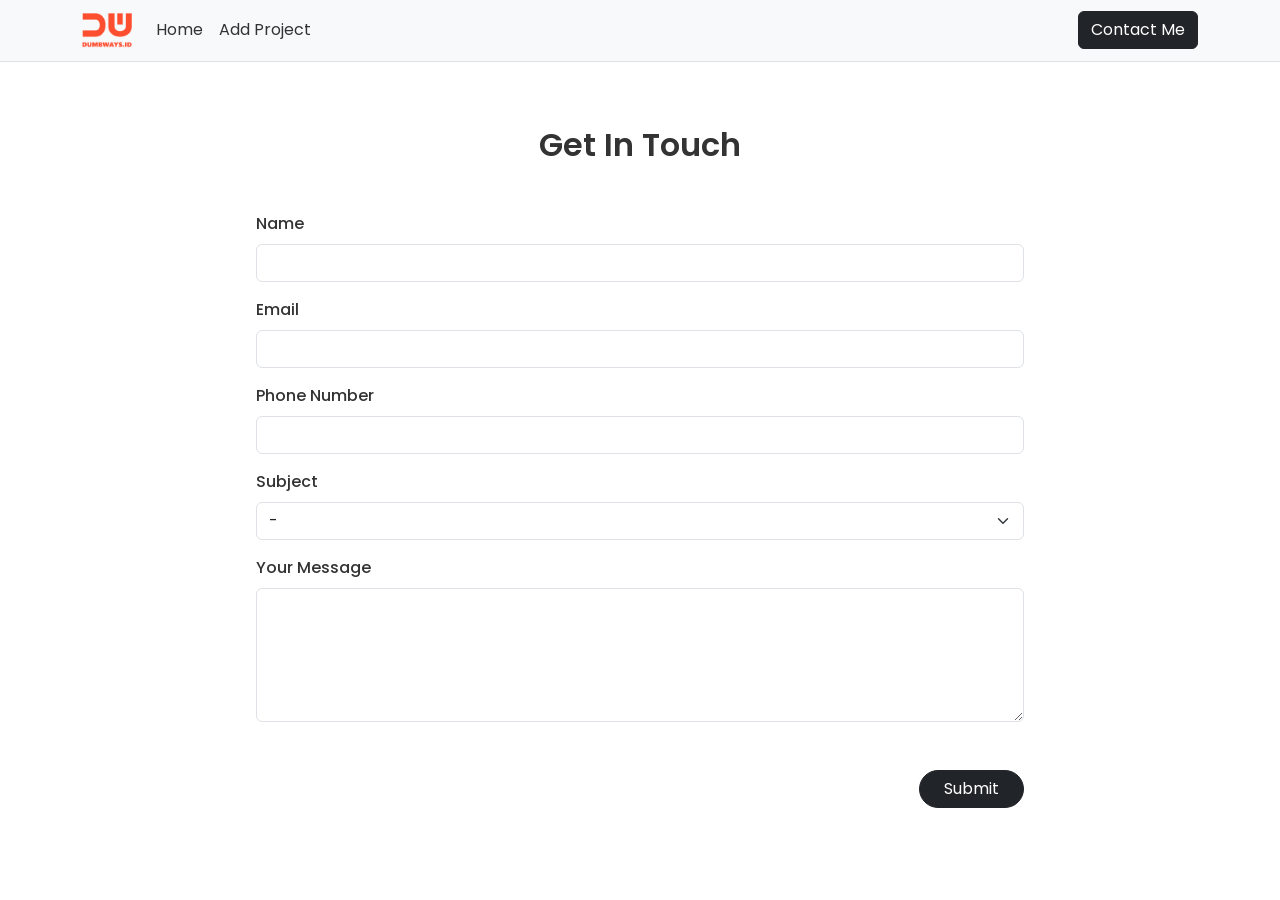
<file: views/contact.html>
<!DOCTYPE html>
<html lang="en">
<head>
	<meta charset="UTF-8" />
	<meta http-equiv="X-UA-Compatible" content="IE=edge" />
	<meta name="viewport" content="width=device-width, initial-scale=1.0" />
	<title>Contact</title>
	<link rel="preconnect" href="https://fonts.googleapis.com" />
	<link rel="preconnect" href="https://fonts.gstatic.com" crossorigin />
	<link href="https://fonts.googleapis.com/css2?family=Poppins:wght@300;400;500;600;700&display=swap"
		rel="stylesheet" />
	<link rel="shortcut icon" href="/public/img/iconlogo.jpg" type="image/x-icon" />
	<!-- Bootstrap Stylesheet -->
	<link href="https://cdn.jsdelivr.net/npm/bootstrap@5.2.3/dist/css/bootstrap.min.css" rel="stylesheet"
		integrity="sha384-rbsA2VBKQhggwzxH7pPCaAqO46MgnOM80zW1RWuH61DGLwZJEdK2Kadq2F9CUG65" crossorigin="anonymous" />
	<link rel="stylesheet" href="/public/css/style.css" />
</head>
<body>
	<header id="header">
		<!-- Navbar -->
		<nav class="navbar navbar-expand-lg bg-light border-bottom sticky-top">
			<div class="container">
				<a class="navbar-brand" href="#"><img src="/public/img/logo.png" alt="Logo" width="50" /></a>
				<button class="navbar-toggler" type="button" data-bs-toggle="collapse" data-bs-target="#navbarNav"
					aria-controls="navbarNav" aria-expanded="false" aria-label="Toggle navigation">
					<span class="navbar-toggler-icon"></span>
				</button>
				<div class="collapse navbar-collapse" id="navbarNav">
					<ul class="navbar-nav">
						<li class="nav-item">
							<a class="nav-link" aria-current="page" href="/home">Home</a>
						</li>
						<li class="nav-item">
							<a class="nav-link" href="/create">Add Project</a>
						</li>
					</ul>
					<a href="/contact" class="btn btn-dark ms-auto">Contact Me</a>
				</div>
			</div>
		</nav>
	</header>
	<!-- Content -->
	<main id="main">
		<!-- Hero -->
		<div class="d-flex justify-content-center py-5">
			<div class="p-3 w-100" style="max-width: 800px">
				<h2 class="text-center mb-5">Get In Touch</h2>
				<form>
					<div class="mb-3">
						<label for="name" class="form-label">Name</label>
						<input type="email" class="form-control" id="name" name="name" />
					</div>
					<div class="mb-3">
						<label for="email" class="form-label">Email</label>
						<input type="email" class="form-control" id="email" name="email" />
					</div>
					<div class="mb-3">
						<label for="phone_number" class="form-label">Phone Number</label>
						<input type="email" class="form-control" id="phone_number" name="phone_number" />
					</div>
					<div class="mb-3">
						<label for="subject" class="form-label">Subject</label>
						<select class="form-select" id="subject" name="subject">
							<option>-</option>
							<option value="frontend">Frontend</option>
							<option value="backend">Backend</option>
							<option value="fullstack">Fullstack</option>
						</select>
					</div>
					<div class="mb-3">
						<label for="message" class="form-label">Your Message</label>
						<textarea class="form-control" id="message" rows="5"></textarea>
					</div>
					<button type="button" class="btn btn-dark rounded-pill mt-5 px-4 d-flex ms-auto"
						onclick="submitData()">Submit
					</button>
				</form>
			</div>
		</div>
	</main>
	<script src="https://cdn.jsdelivr.net/npm/bootstrap@5.2.3/dist/js/bootstrap.bundle.min.js"
		integrity="sha384-kenU1KFdBIe4zVF0s0G1M5b4hcpxyD9F7jL+jjXkk+Q2h455rYXK/7HAuoJl+0I4"
		crossorigin="anonymous"></script>
	<script src="/public/js/app.js"></script>
</body>

</html>
</file>
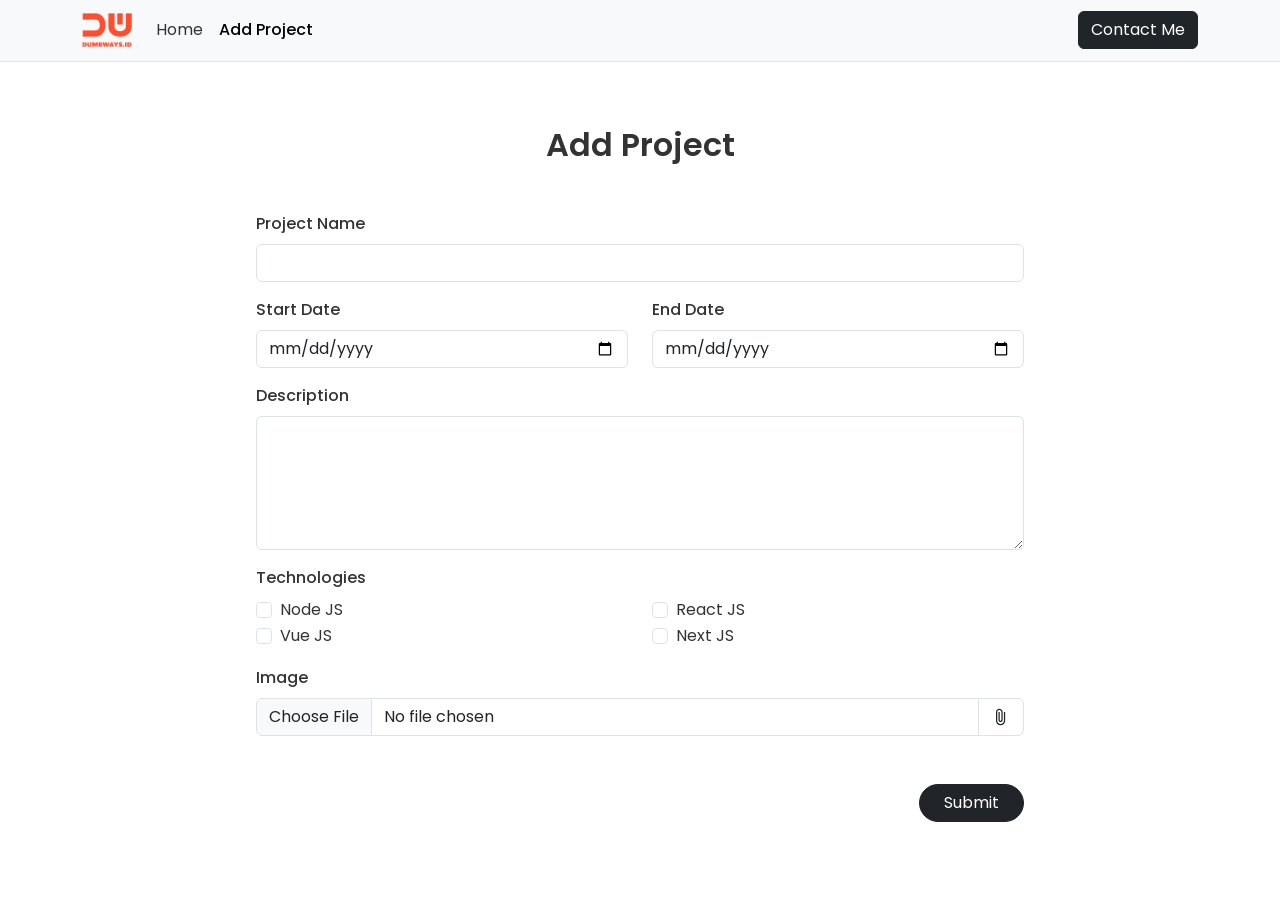
<file: views/create-project.html>
<!DOCTYPE html>
<html lang="en">
<head>
	<meta charset="UTF-8" />
	<meta http-equiv="X-UA-Compatible" content="IE=edge" />
	<meta name="viewport" content="width=device-width, initial-scale=1.0" />
	<title>Add Project</title>
	<link rel="preconnect" href="https://fonts.googleapis.com" />
	<link rel="preconnect" href="https://fonts.gstatic.com" crossorigin />
	<link href="https://fonts.googleapis.com/css2?family=Poppins:wght@300;400;500;600;700&display=swap"
		rel="stylesheet" />
	<link rel="shortcut icon" href="/public/img/iconlogo.jpg" type="image/x-icon" />
	<!-- Bootstrap Stylesheet -->
	<link href="https://cdn.jsdelivr.net/npm/bootstrap@5.2.3/dist/css/bootstrap.min.css" rel="stylesheet"
		integrity="sha384-rbsA2VBKQhggwzxH7pPCaAqO46MgnOM80zW1RWuH61DGLwZJEdK2Kadq2F9CUG65" crossorigin="anonymous" />
	<link rel="stylesheet" href="/public/css/style.css" />
</head>

<body>
	<header id="header">
		<!-- Navbar -->
		<nav class="navbar navbar-expand-lg bg-light border-bottom sticky-top">
			<div class="container">
				<a class="navbar-brand" href="#"><img src="/public/img/logo.png" alt="Logo" width="50" /></a>
				<button class="navbar-toggler" type="button" data-bs-toggle="collapse" data-bs-target="#navbarNav"
					aria-controls="navbarNav" aria-expanded="false" aria-label="Toggle navigation">
					<span class="navbar-toggler-icon"></span>
				</button>
				<div class="collapse navbar-collapse" id="navbarNav">
					<ul class="navbar-nav">
						<li class="nav-item">
							<a class="nav-link" aria-current="page" href="/home">Home</a>
						</li>
						<li class="nav-item">
							<a class="nav-link active" href="/create">Add Project</a>
						</li>
					</ul>
					<a href="/contact" class="btn btn-dark ms-auto">Contact Me</a>
				</div>
			</div>
		</nav>
	</header>
	<!-- Content -->
	<main id="main">
		<!-- Hero -->
		<div class="d-flex justify-content-center py-5">
			<div class="p-3 w-100" style="max-width: 800px">
				<h2 class="text-center mb-5">Add Project</h2>
				<form action="/create" method="POST" enctype="multipart/form-data">
					<div class="mb-3">
						<label for="project_name" class="form-label">Project Name</label>
						<input type="text" class="form-control" id="project_name" name="project_name" />
					</div>
					<div class="row mb-3">
						<div class="col-md-6">
							<label for="start_date" class="form-label">Start Date</label>
							<input type="date" class="form-control" id="start_date" name="start_date" />
						</div>
						<div class="col-md-6">
							<label for="end_date" class="form-label">End Date</label>
							<input type="date" class="form-control" id="end_date" name="end_date" />
						</div>
					</div>
					<div class="mb-3">
						<label for="description" class="form-label">Description</label>
						<textarea class="form-control" id="description" name="description" rows="5"></textarea>
					</div>
					<div class="mb-3">
						<label class="form-label">Technologies</label>
						<div class="row flex-wrap">
							<div class="col-6">
								<div class="form-check">
									<input class="form-check-input" type="checkbox" name="technologies" value="nodejs"
										id="nodejs" />
									<label class="form-check-label" for="nodejs">
										Node JS
									</label>
								</div>
							</div>
							<div class="col-6">
								<div class="form-check">
									<input class="form-check-input" type="checkbox" name="technologies" value="reactjs"
										id="reactjs" />
									<label class="form-check-label" for="reactjs">
										React JS
									</label>
								</div>
							</div>
							<div class="col-6">
								<div class="form-check">
									<input class="form-check-input" type="checkbox" name="technologies" value="vuejs"
										id="vuejs" />
									<label class="form-check-label" for="vuejs">
										Vue JS
									</label>
								</div>
							</div>
							<div class="col-6">
								<div class="form-check">
									<input class="form-check-input" type="checkbox" name="technologies" value="nextjs"
										id="nextjs" />
									<label class="form-check-label" for="nextjs">
										Next JS
									</label>
								</div>
							</div>
						</div>
					</div>
					<div class="mb-3">
						<label for="image" class="form-label">Image</label>
						<div class="input-group">
							<input class="form-control" type="file" id="image" name="image" />
							<span class="input-group-text bg-transparent">
								<span class="icon">
									<svg xmlns="http://www.w3.org/2000/svg" width="20px" height="20px"
										preserveAspectRatio="xMidYMid meet" viewBox="0 0 24 24">
										<path fill="currentColor"
											d="M11.5 22q-2.3 0-3.9-1.6T6 16.5V6q0-1.65 1.175-2.825Q8.35 2 10 2q1.65 0 2.825 1.175Q14 4.35 14 6v9.5q0 1.05-.725 1.775Q12.55 18 11.5 18q-1.05 0-1.775-.725Q9 16.55 9 15.5V6h1.5v9.5q0 .425.288.712q.287.288.712.288t.713-.288q.287-.287.287-.712V6q0-1.05-.725-1.775Q11.05 3.5 10 3.5q-1.05 0-1.775.725Q7.5 4.95 7.5 6v10.5q0 1.65 1.175 2.825Q9.85 20.5 11.5 20.5q1.65 0 2.825-1.175Q15.5 18.15 15.5 16.5V6H17v10.5q0 2.3-1.6 3.9T11.5 22Z" />
									</svg></span></span>
						</div>
					</div>
					<button type="submit" class="btn btn-dark rounded-pill mt-5 px-4 d-flex ms-auto">
						Submit
					</button>
				</form>
			</div>
		</div>
	</main>
	<script src="https://cdn.jsdelivr.net/npm/bootstrap@5.2.3/dist/js/bootstrap.bundle.min.js"
		integrity="sha384-kenU1KFdBIe4zVF0s0G1M5b4hcpxyD9F7jL+jjXkk+Q2h455rYXK/7HAuoJl+0I4"
		crossorigin="anonymous"></script>
	<script src="/public/js/app.js"></script>
</body>

</html>
</file>
<file: public/css/style.css>
body {
  font-family: "Poppins", sans-serif !important;
  color: #333333 !important;
}
h1,
h2,
h3,
h4,
h5,
h6 {
  font-weight: 600;
}
label.form-label {
  font-weight: 500;
}
.nav-link {
  color: #333333;
}
.nav-link.active {
  font-weight: 500;
}
.text-justify {
  text-align: justify;
}
.icon {
  display: inline-flex;
  align-items: center;
}
.social_icon {
  background-color: #121212;
  border-radius: 100%;
  padding: 0.25rem;
  width: 36px;
  height: 36px;
  display: flex;
  justify-content: center;
  align-items: center;
  color: #ffffff;
}
.fs-sm {
  font-size: 0.875rem;
}
.fs-xs {
  font-size: 0.75rem;
}
.overflow-hidden {
  overflow: hidden;
}
.wrap_project_list::after {
  content: "";
  flex: auto;
}
.thumbnail-wrap {
  width: 100%;
  height: 300px;
}
.img-thumbnail {
  width: 100%;
  height: 100%;
  object-fit: cover;
}
</file>
